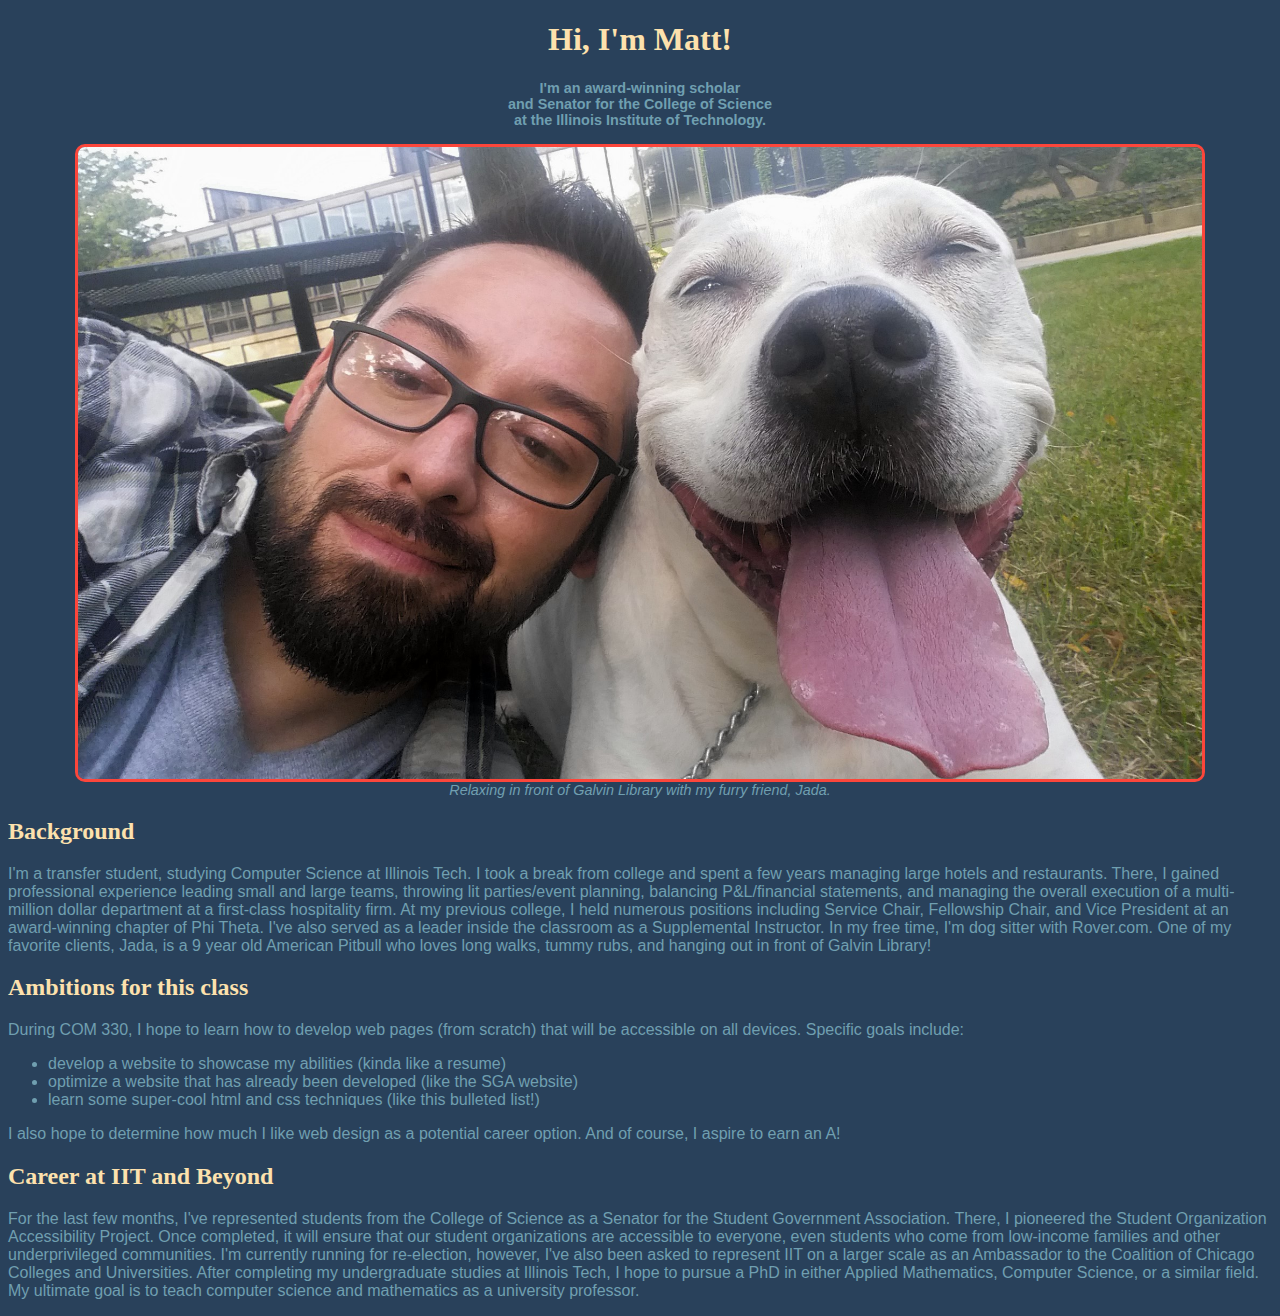
<file: index.html>
<!DOCTYPE html>
<html lang="en">
  <head>
    <title>About Mathew Chavera</title>
    <meta charset="utf-8" />
    <!-- the line below optimizes mobile screen fit -->
    <meta name="viewport" content="width=device-width, initial-scale=1.0, shrink-to-fit=no" />
    <!-- the line below links to my CSS stylesheet! -->
    <link rel="stylesheet" href="screen.css" />
  </head>
  <body>
    <header id="header">
      <h1>Hi, I'm Matt!</h1>
      <h3>
        I'm an award-winning scholar<br/>
        and Senator for the College of Science<br/>
        at the Illinois Institute of Technology.
      </h3>
<!--
      <img src="matt-and-jada.jpg" alt="Jada and I at Galvin Library">
-->
      <figure>
        <img src="matt-and-jada.jpg" alt="American Bulldog Jada and I at the Galvin Library.">
        <figcaption>
         Relaxing in front of Galvin Library with my furry friend, Jada.
        </figcaption>
        </figure>

    </header>
    <main id="content">
      <section id="about-me">
        <article id="background-info">
          <h2>Background</h2>
          <p>
            I'm a transfer student, studying Computer Science at Illinois Tech.  I took a break from
            college and spent a few years managing large hotels and restaurants.  There, I gained
            professional experience leading small and large teams, throwing lit parties/event
            planning, balancing P&L/financial statements, and managing the overall execution of a
            multi-million dollar department at a first-class hospitality firm.  At my previous
            college, I held numerous positions including Service Chair, Fellowship Chair, and Vice
            President at an award-winning chapter of Phi Theta. I've also served as a leader inside
            the classroom as a Supplemental Instructor.  In my free time, I'm dog sitter with
            Rover.com.  One of my favorite clients, Jada, is a 9 year old American Pitbull who loves
            long walks, tummy rubs, and hanging out in front of Galvin Library!
          </p>
        </article>
        <article id="Ambitions">
          <h2>Ambitions for this class</h2>
          <p>
            During COM 330, I hope to learn how to develop web pages (from scratch) that will be
            accessible on all devices.  Specific goals include:
          <!-- must end </p> here, or the text after <ul> will NOT change color -->
          </p>
          <ul>
            <li>develop a website to showcase my abilities (kinda like a resume)</li>
            <li>optimize a website that has already been developed (like the SGA website)</li>
            <li>learn some super-cool html and css techniques (like this bulleted list!)</li>
          </ul>
          <p>
          I also hope to determine how much I like web design as a potential career option.  And
          of course, I aspire to earn an A!
          </p>
        </article>
        <article id="career">
          <h2>Career at IIT and Beyond</h2>
          <p>
            For the last few months, I've represented students from the College of Science as a
            Senator for the Student Government Association.  There, I pioneered the Student
            Organization Accessibility Project.  Once completed, it will ensure that our student
            organizations are accessible to everyone, even students who come from low-income
            families and other underprivileged communities. I'm currently running for re-election,
            however, I've also been asked to represent IIT on a larger scale as an Ambassador to the
            Coalition of Chicago Colleges and Universities.  After completing my undergraduate
            studies at Illinois Tech, I hope to pursue a PhD in either Applied Mathematics, Computer
            Science, or a similar field.  My ultimate goal is to teach computer science and
            mathematics as a university professor.
          </p>
        </article>
      </section>
    </main>
  </body>
</file>
<file: screen.css>
html{
  font-family: "Helvetica Neue", Helvetica, Arial, sans-serif;
  //html impacts ALL elements, like a default setting
}

h1,h2,h4,h5,h6{
  font-family: Georgia, "Times New Roman", Times, Roman, serif;
  //this takes precidence over 'html' because it is more specific
}

h1,h3{
  text-align: center;
  //center the main header
}

h1,h2{
  color: #fde1ad;
  //off-white
}

h3{
  font-family: "Gill Sans", sans-serif;
  font-size: 90%;
  color: #709fb0;
  //light blue
}

img{
  display: block;
  margin-left: auto;
  margin-right: auto;
  width: 95%;
  border-radius: 10px;
  border: 3px solid #fc463b;
}

figcaption{
  font-size: 90%;
  font-style: italic;
  color: #709fb0;
  text-align: center;
}

body {background-color: #29415b;}

p,ul,li{
  color: #709fb0;
  //light blue
}
</file>
